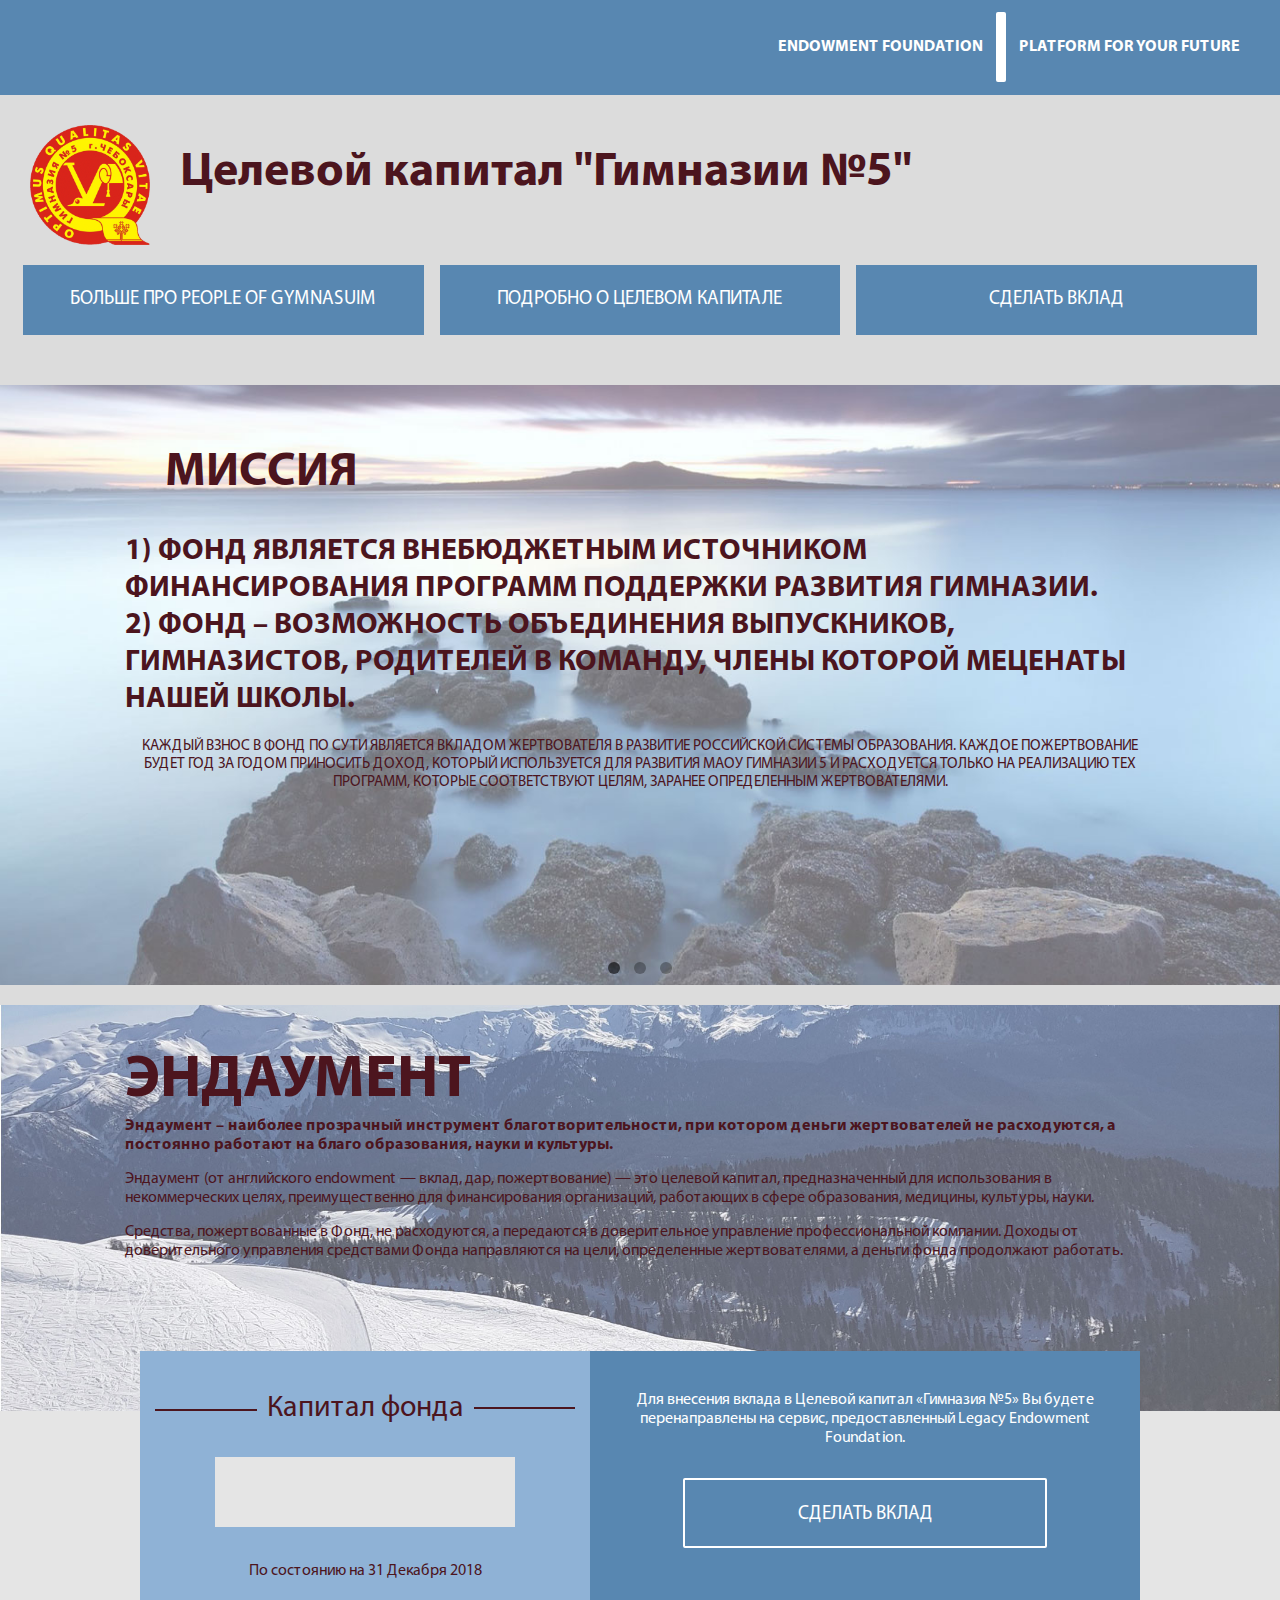
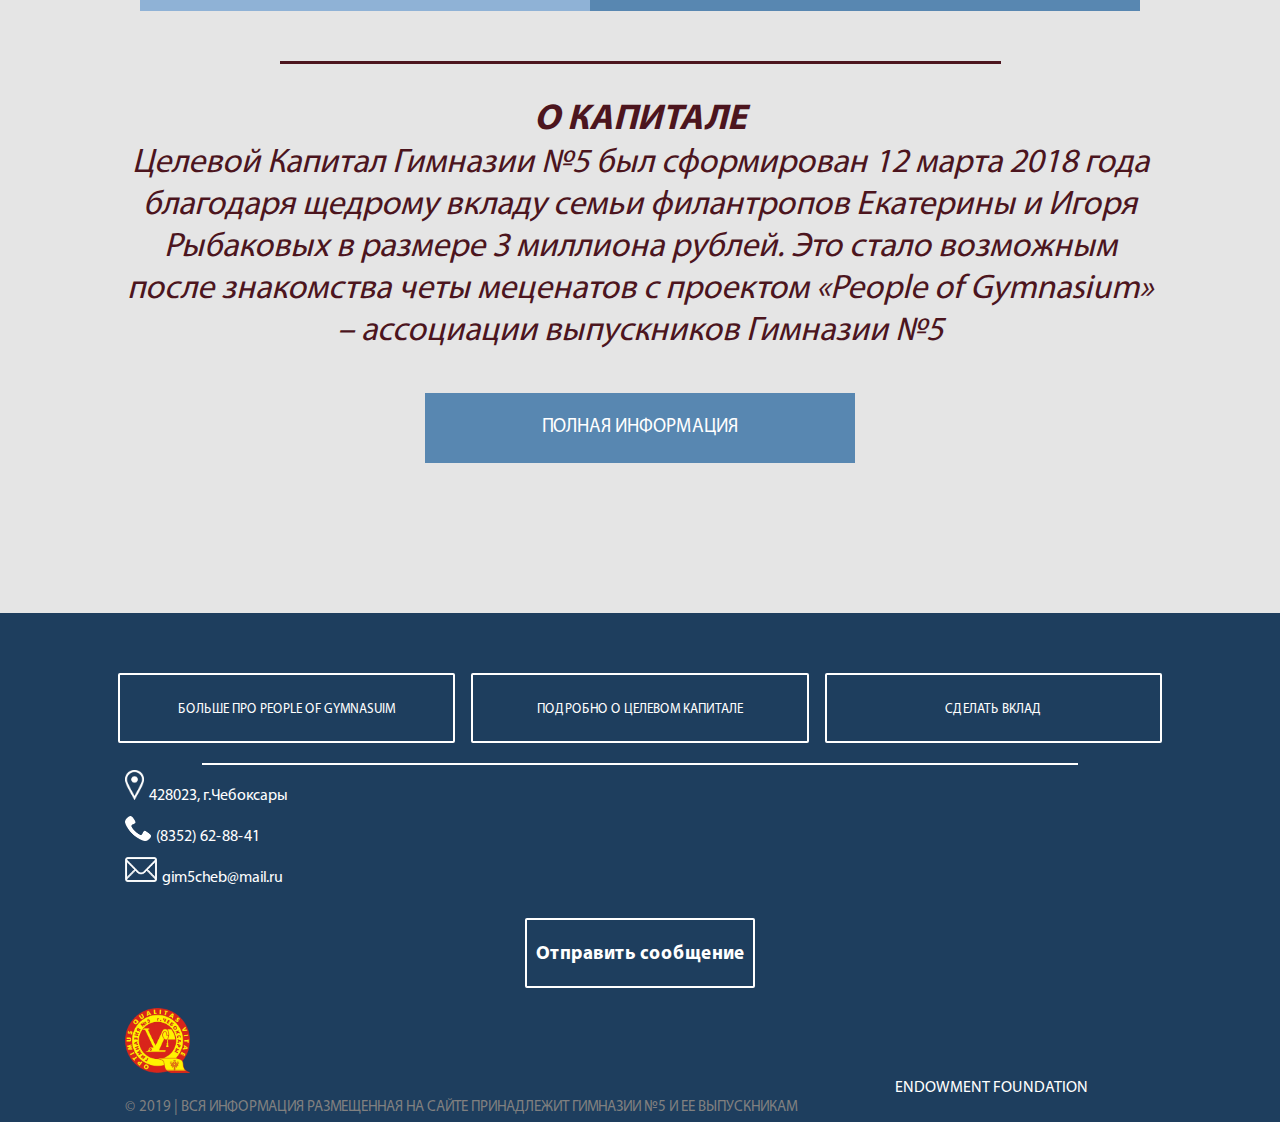
<file: index.html>
<!DOCTYPE html>
<html>

<head>
    <meta charset="utf-8" />
    <meta http-equiv="X-UA-Compatible" content="IE=edge">
    <title>Endowment</title>
    <meta name="viewport" content="width=device-width, initial-scale=1">
    <meta name="author" content="Svyatoslav Semenov, Alexey Ksienofontov">
    <meta name="keywords" content="">
    <meta name="description" content="Краткое описание страницы">
    <link rel="stylesheet" type="text/css" media="screen" href=".//style/kapital-index.css" />
    <link rel="stylesheet" href="style/owl.carousel.css">
    <link rel="stylesheet" href="style/owl.theme.css">
    <link rel="stylesheet" href="style/owl.transitions.css">
    <link rel="stylesheet" type="text/css" href="style/style.css">
    <link href=".//images/logo.ico" rel="shortcut icon" type="image/vnd.microsoft.icon">

	<script src="https://code.jquery.com/jquery-3.3.1.min.js" integrity="sha256-FgpCb/KJQlLNfOu91ta32o/NMZxltwRo8QtmkMRdAu8=" crossorigin="anonymous"></script>
	<script src="js/owl.carousel.min.js"></script>
</head>

<body class="kptl">
    <section id="kptl-header" class="kptl__header">
        <div>
            <a href="index.html">
                <h1 class="kptl__header--text">Endowment Foundation</h1>
                <div class="kptl__header--line"></div>
                <h1 class="kptl__header--text">Platform for your future</h1>
            </a>
        </div>
    </section>
    <section id="kptl-aboutheader" class="kptl__aboutheader">
        <div class="kptl__aboutheaderWrapper">
            <div class="kptl__grid">
                <div class="kptl__col kptl__col--aboutheaderImg">
                    <img class="kptl__headerImg">
                </div
                ><div class="kptl__col kptl__col--aboutheaderText">
                    <h1 class="kptl__h1">
                        Целевой капитал "Гимназии №5"
                    </h1>
                </div>
            </div>
            <div class="kptl__grid">
                <div class="kptl__col kptl__col--col3">
                    <a href="http://peopleofgymnasium.online/" target="_blank" class="btn btn__primary">Больше про People of Gymnasuim</a>
                </div><!-- 
                --><div class="kptl__col kptl__col--col3">
                    <a href="#kptl-about" class="btn btn__primary">Подробно о целевом капитале</a>
                </div><!-- 
                --><div class="kptl__col kptl__col--col3">
                    <a href="#kptl-deposit" class="btn btn__primary">Сделать вклад</a>
                </div>
            </div>
        </div>
    </section>
    <div id="slider" class="kptl__slider">
		<div class="slide">
            <section id="kptl-mission" class="kptl--section kptl__mission">
                <div class="kptl__missionWrapper">
                    <h2 class="kptl__mission--title">Миссия</h2>
                    <p>1) Фонд является внебюджетным источником финансирования программ поддержки развития Гимназии. <br>2) Фонд – возможность объединения выпускников, гимназистов, родителей в команду, члены которой меценаты нашей школы.</p>
                    <p class="kptl__mission--text">Каждый взнос в Фонд по сути является вкладом жертвователя в развитие российской системы образования. Каждое пожертвование будет год за годом приносить доход, который используется для развития МАОУ Гимназии 5 и расходуется только на реализацию тех программ, которые соответствуют целям, заранее определенным жертвователями.</p>
                </div>
            </section>
        </div>
		<div class="slide">
            <section id="kptl-mission" class="kptl--section kptl__mission">
                <div class="kptl__missionWrapper">
                    <h2 class="kptl__mission--title">Цели</h2>
                    <ul>
                        <li>1) Программа поддержки учителей по результатам опроса доноров Эндаумент фонда</li>
                        <li>2) Содействие подготовке, переподготовке и повышению квалификации педагогов в учебных и научных учреждениях, как в России, так и за рубежом.</li>
                    </ul>
                    <p class="kptl__mission--text">Каждый взнос в Фонд по сути является вкладом жертвователя в развитие российской системы образования. Каждое пожертвование будет год за годом приносить доход, который используется для развития МАОУ Гимназии 5 и расходуется только на реализацию тех программ, которые соответствуют целям, заранее определенным жертвователями.</p>
                </div>
            </section>
        </div>
		<div class="slide">
            <section id="kptl-mission" class="kptl--section kptl__mission">
                <div class="kptl__missionWrapper">
                    <h2 class="kptl__mission--title">Цели</h2>
                    <ul>
                        <li>1) Накопительная стипендия за результаты в олимпиадах, конкурсах, спортивных соревнования и прочее.</li>
                        <li>2) Спонсирование индивидуальных проектов, НПК.</li>
                        <li>3) Поддержка традиционных мероприятий, организуемых гимназистами (Ночь Гимназии, Турслет и т. д.)</li>
                    </ul>
                    <p class="kptl__mission--text">Каждый взнос в Фонд по сути является вкладом жертвователя в развитие российской системы образования. Каждое пожертвование будет год за годом приносить доход, который используется для развития МАОУ Гимназии 5 и расходуется только на реализацию тех программ, которые соответствуют целям, заранее определенным жертвователями.</p>
                </div>
            </section>
        </div>
    </div>
    <section class="kptl__indent"></section>
    <section id="kptl-endowment" class="kptl__endowment kptl--section">
        <div class="kptl__endowmentWrapper">
            <h2 class="kptl__h2">ЭНДАУМЕНТ</h2>
            <p class="kptl__p--1">Эндаумент – наиболее прозрачный инструмент благотворительности, при котором деньги жертвователей не расходуются, а постоянно работают на благо образования, науки и культуры.</p>
            <p class="kptl__p">Эндаумент (от английского endowment — вклад, дар, пожертвование) — это целевой капитал, предназначенный для использования в некоммерческих целях, преимущественно для финансирования организаций, работающих в сфере образования, медицины, культуры, науки.</p>
            <p class="kptl__p">Средства, пожертвованные в Фонд, не расходуются, а передаются в доверительное управление профессиональной компании. Доходы от доверительного управления средствами Фонда направляются на цели, определенные жертвователями, а деньги фонда продолжают работать.</p>
        </div>
    </section>
    <section class="kptl__info kptl--section">
        <div id="kptl-deposit" class="kptl__grid kptl__deposit">
            <div class="kptl__col kptl__col--fund">
                <div class="kptl--oHidden">
                    <h3><span class="kptl__fund">Капитал фонда</span></h3>
                </div>
                <div class="kptl__fundAmount">
                    <h2></h2>
                </div>
                <div>
                    <p>По состоянию на 31 Декабря 2018</p>
                </div>
            </div><!-- 
            --><div class="kptl__col kptl__col--invest">
                <div>
                    <p>Для внесения вклада в Целевой капитал «Гимназия №5» Вы будете перенаправлены на сервис, предоставленный Legacy Endowment Foundation.</p>
                </div>
                <a href="https://legacy-ef.com/?donateTo=177" target="_blank">
                    <div class="kptl__fundBtn">Сделать вклад</div>
                </a>                
            </div>
        </div>
        <div>
            <div class="kptl__divider"></div>
            <div id="kptl-about" class="kptl__aboutText">
                <h3 class="kptl__h3">О КАПИТАЛЕ</h3>
                <p>Целевой Капитал Гимназии №5 был сформирован 12 марта 2018 года благодаря щедрому вкладу семьи филантропов Екатерины и Игоря Рыбаковых в размере 3 миллиона рублей. Это стало возможным после знакомства четы меценатов с проектом «People of Gymnasium» – ассоциации выпускников Гимназии №5</p>
            </div>
        </div>
        <a href="info.html">
            <div class="kptl__infobtn">Полная информация</div>
        </a>
    </section>
    <section id="kptl-footer" class="kptl--section kptl__footer">
        <div class="kptl__grid">
            <div class="kptl__col kptl__col--col3">
                <a href="http://peopleofgymnasium.online/" target="_blank" class="btn btn__secondary">Больше про People of Gymnasuim</a>
            </div><!-- 
            --><div class="kptl__col kptl__col--col3">
                <a href="#kptl-about" class="btn btn__secondary">Подробно о целевом капитале</a>
            </div><!-- 
            --><div class="kptl__col kptl__col--col3">
                <a href="#kptl-deposit" class="btn btn__secondary">Сделать вклад</a>
            </div>
        </div>
        <div class="kptl__line"></div>
        <div class="kptl__contacts">
            <div>
                <a href="https://yandex.ru/maps/45/cheboksary/?ll=47.243622%2C56.136963&mode=search&oid=1118237461&ol=biz&sctx=ZAAAAAgCEAAaKAoSCS%2FbTlsjoEdAERiUaTS5EkxAEhIJZcdGIF7X1T8Ra0QwDi4duz8iBAABAgQoCjAAOLOe1P7bh%2BnLiAFALUgBVc3MzD5YAGoCcnVwAJ0BzczMPaABAKgBAA%3D%3D&sll=47.243622%2C56.136963&source=serp_navig&sspn=0.031543%2C0.009741&text=%D0%B3%D0%B8%D0%BC%D0%BD%D0%B0%D0%B7%D0%B8%D1%8F%205%20%D1%87%D0%B5%D0%B1%D0%BE%D0%BA%D1%81%D0%B0%D1%80%D1%8B&z=16" target="_blank" rel="noopener" class="kptl__connection"><img class="kptl__footer--img1">428023, г.Чебоксары</a>
            </div>
            <div>
                <a href="tel:+7(8352)62-88-41" class="kptl__connection"><img class="kptl__footer--img2">(8352) 62-88-41</a>
            </div>
            <div>
                <a href="mailto:gim5cheb@mail.ru" class="kptl__connection"><img class="kptl__footer--img3">gim5cheb@mail.ru</a>
            </div>            
        </div>
        <div class="kptl__footer--href">
            <a href="mailto:gim5cheb@mail.ru" class="kptl__footer--btn">Отправить сообщение</a>
        </div>
        <div>
            <img class="kptl__footer--logo">
            <h3 class="kptl__footer--title">Endowment foundation</h3>
            <p class="kptl__footer--text">© 2019 | Вся информация размещенная на сайте принадлежит гимназии №5 и ее выпускникам</p>
        </div>
    </section>
	<script type="text/javascript" src="js/script.js"></script>
</body>

</html>
</file>
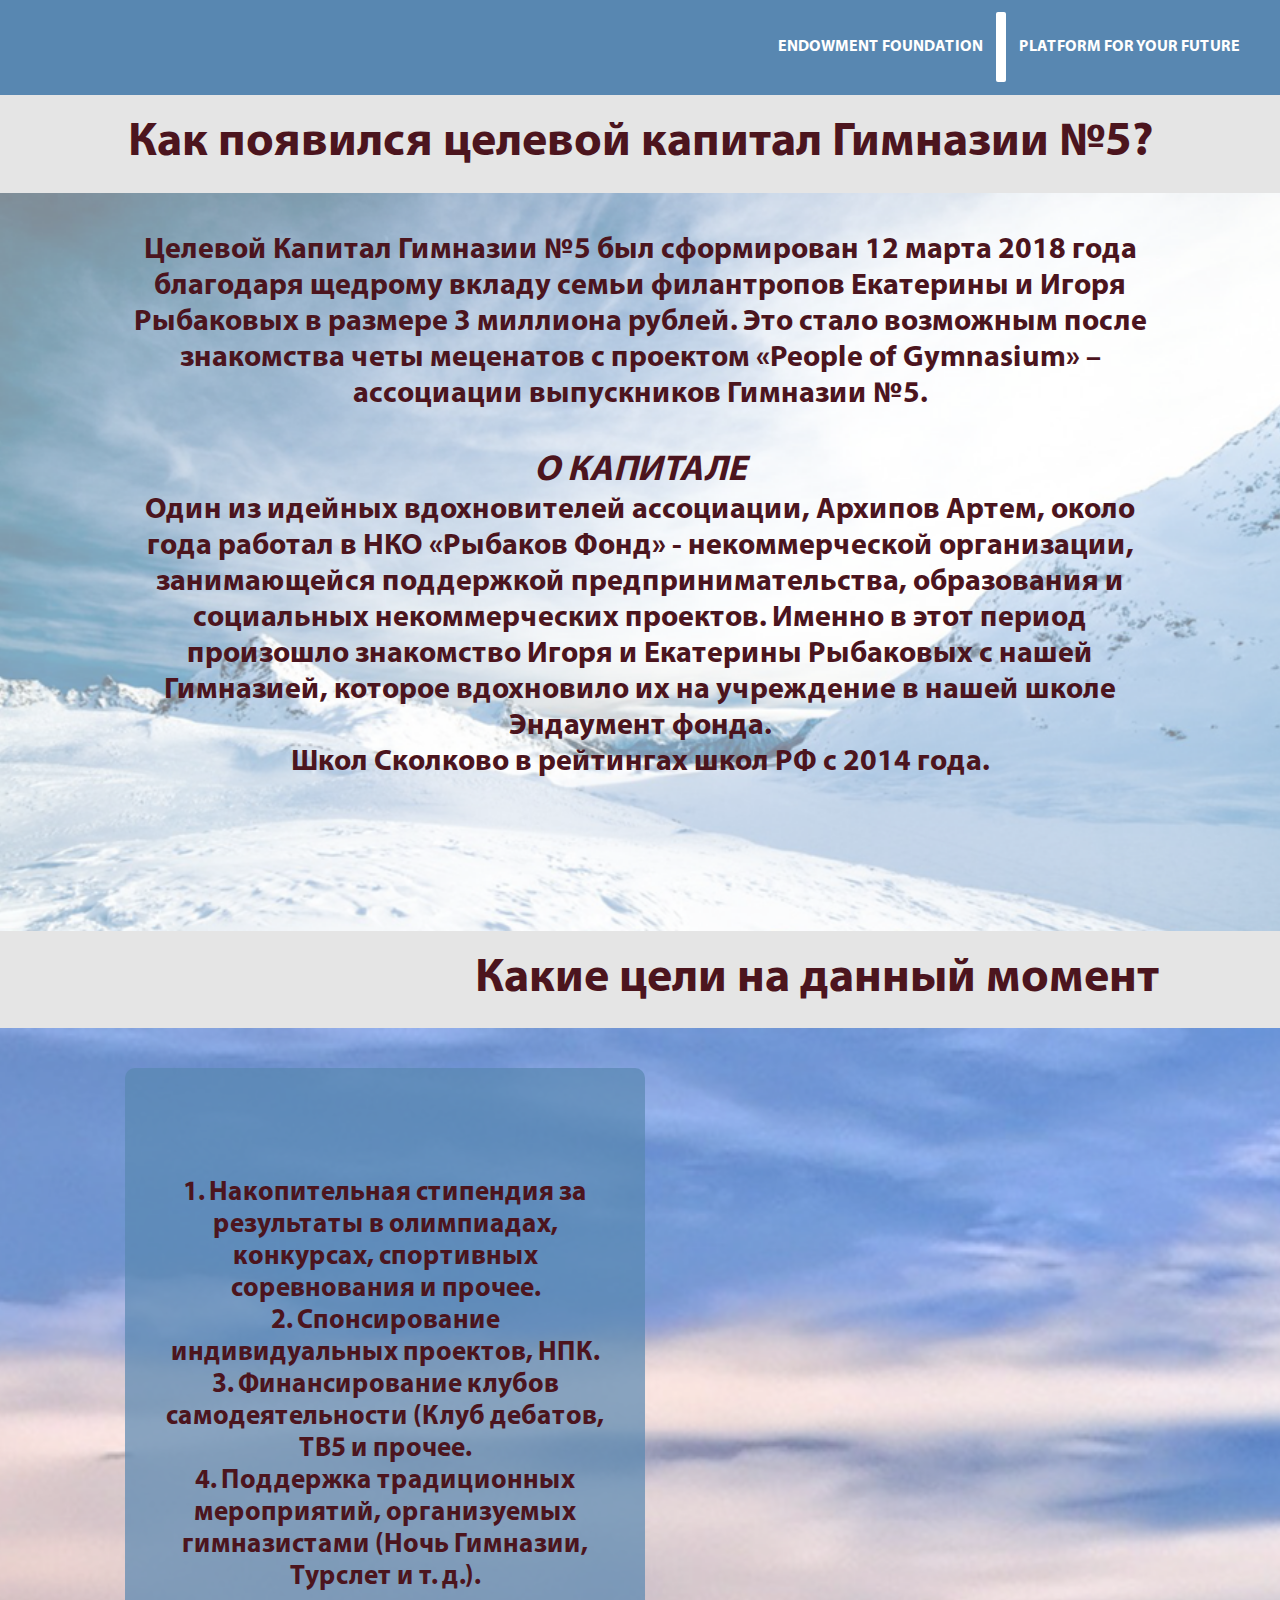
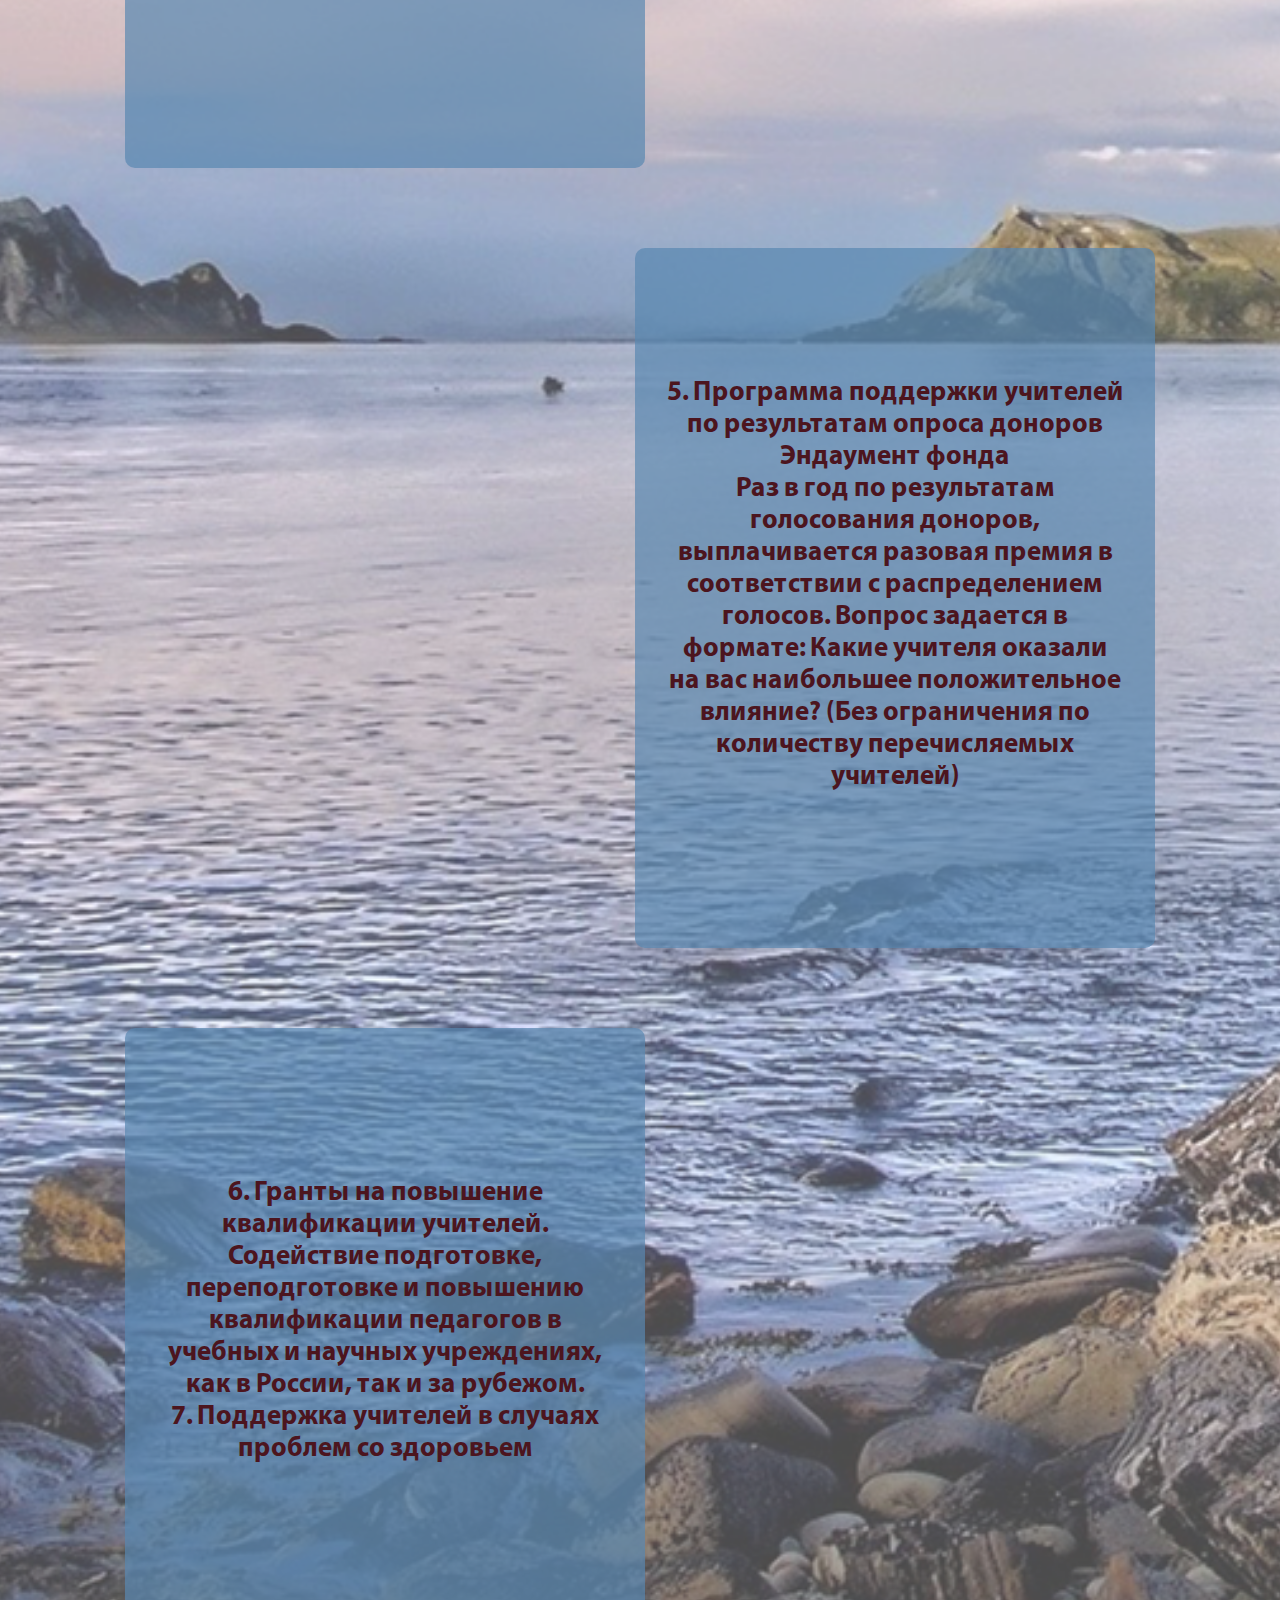
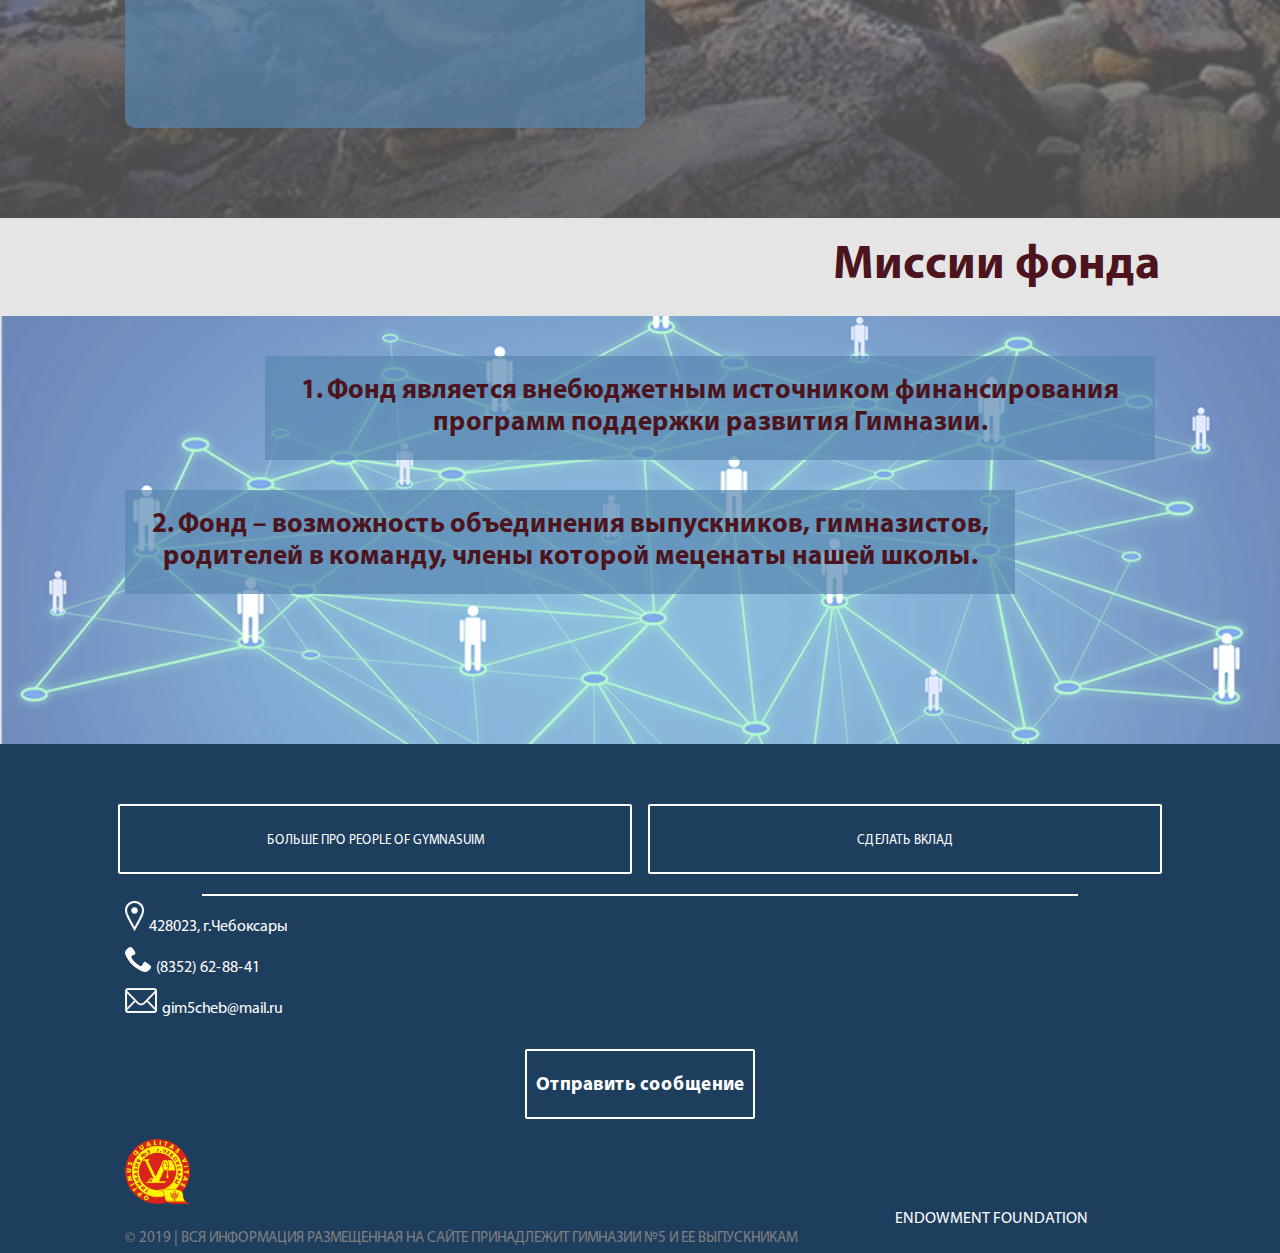
<file: info.html>
<!DOCTYPE html>
<html>
<head>
    <meta charset="utf-8" />
    <meta http-equiv="X-UA-Compatible" content="IE=edge">
    <title>О фонде</title>
    <meta name="viewport" content="width=device-width, initial-scale=1">
    <meta name="author" content="Svyatoslav Semenov, Alexey Ksienofontov">
    <meta name="keywords" content="">
    <meta name="description" content="Краткое описание страницы">
    <link rel="stylesheet" type="text/css" media="screen" href=".//style/kapital-index.css" />
    <link rel="stylesheet" href="style/owl.carousel.css">
    <link rel="stylesheet" href="style/owl.theme.css">
    <link rel="stylesheet" href="style/owl.transitions.css">
    <link rel="stylesheet" type="text/css" href="style/style.css">
    <link href=".//images/logo.ico" rel="shortcut icon" type="image/vnd.microsoft.icon">

	<script src="https://code.jquery.com/jquery-3.3.1.min.js" integrity="sha256-FgpCb/KJQlLNfOu91ta32o/NMZxltwRo8QtmkMRdAu8=" crossorigin="anonymous"></script>
	<script src="js/owl.carousel.min.js"></script>
</head>
<body class="kptl">
    <section id="kptl-header" class="kptl__header">
        <div>
            <a href="index.html" title="Переход на главную страницу">
                <h1 class="kptl__header--text">Endowment Foundation</h1>
                <div class="kptl__header--line"></div>
                <h1 class="kptl__header--text">Platform for your future</h1>
            </a>
        </div>
    </section>
    <section id="title" class="kptl__info__title">
        <h1 class="kptl__info__h1">Как появился целевой капитал Гимназии №5?</h1>
    </section>
    <section id="about" class="kptl__info__about kptl--section">
        <div class="kptl__info__about--background">
            <h3>Целевой Капитал Гимназии №5 был сформирован 12 марта 2018 года благодаря щедрому вкладу семьи филантропов Екатерины и Игоря Рыбаковых в размере 3 миллиона рублей. Это стало возможным после знакомства четы меценатов с проектом «People of Gymnasium» – ассоциации выпускников Гимназии №5. </h3>
            <br>
            <h2 class="kptl__info__h3">О капитале</h2>
            <h3>Один из идейных вдохновителей ассоциации, Архипов Артем, около года работал в НКО «Рыбаков Фонд» - некоммерческой организации, занимающейся поддержкой предпринимательства, образования и социальных некоммерческих проектов. Именно в этот период произошло знакомство Игоря и Екатерины Рыбаковых с нашей Гимназией, которое вдохновило их на учреждение в нашей школе Эндаумент фонда.<br>Школ Сколково в рейтингах школ РФ с 2014 года.</h3>
        </div>
    </section>
    <section id="purpose-title" class="kptl__info__title">
        <h2 class="kptl__info__h2">Какие цели на данный момент</h2>
    </section>
    <section id="purpose" class="kptl--section kptl__info__purpose">
        <div class="kptl__info__purpose__block1">
            <p>1. Накопительная стипендия за результаты в олимпиадах, конкурсах, спортивных соревнования и прочее.<br>2. Спонсирование индивидуальных проектов, НПК.<br>3. Финансирование клубов самодеятельности (Клуб дебатов, ТВ5 и прочее.<br>4. Поддержка традиционных мероприятий, организуемых гимназистами (Ночь Гимназии, Турслет и т. д.).</p>
        </div>
        <div class="kptl__info__purpose__block2">
            <p>5. Программа поддержки учителей по результатам опроса доноров Эндаумент фонда<br>Раз в год по результатам голосования доноров, выплачивается разовая премия в соответствии с распределением голосов. Вопрос задается в формате: Какие учителя оказали на вас наибольшее положительное влияние? (Без ограничения по количеству перечисляемых учителей)</p>
        </div>
        <div class="kptl__info__purpose__block3">
            <p>6. Гранты на повышение квалификации учителей. Содействие подготовке, переподготовке и повышению квалификации педагогов в учебных и научных учреждениях, как в России, так и за рубежом.<br>7. Поддержка учителей в случаях проблем со здоровьем</p>
        </div>
    </section>
    <section id="mission-title" class="kptl__info__title">
        <h2 class="kptl__info__h2">Миссии фонда</h2>
    </section>
    <section id="mission" class="kptl--section kptl__info__mission">
        <div class="kptl__info__mission__block1">
            <p>1. Фонд является внебюджетным источником финансирования программ поддержки развития Гимназии.</p>
        </div>
        <div class="kptl__info__mission__block2">
            <p>2. Фонд – возможность объединения выпускников, гимназистов, родителей в команду, члены которой меценаты нашей школы.</p>
        </div>
    </section>
    <section id="kptl-footer" class="kptl--section kptl__footer">
        <div class="kptl__grid">
            <div class="kptl__col kptl__col--col2">
                <a href="http://peopleofgymnasium.online/" target="_blank" class="btn btn__secondary">Больше про People of Gymnasuim</a>
            </div><!-- 
            --><div class="kptl__col kptl__col--col2">
                <a href="index.html#kptl-deposit" class="btn btn__secondary">Сделать вклад</a>
            </div>
        </div>
        <div class="kptl__line"></div>
        <div class="kptl__contacts">
            <div>
                <a href="https://yandex.ru/maps/45/cheboksary/?ll=47.243622%2C56.136963&mode=search&oid=1118237461&ol=biz&sctx=ZAAAAAgCEAAaKAoSCS%2FbTlsjoEdAERiUaTS5EkxAEhIJZcdGIF7X1T8Ra0QwDi4duz8iBAABAgQoCjAAOLOe1P7bh%2BnLiAFALUgBVc3MzD5YAGoCcnVwAJ0BzczMPaABAKgBAA%3D%3D&sll=47.243622%2C56.136963&source=serp_navig&sspn=0.031543%2C0.009741&text=%D0%B3%D0%B8%D0%BC%D0%BD%D0%B0%D0%B7%D0%B8%D1%8F%205%20%D1%87%D0%B5%D0%B1%D0%BE%D0%BA%D1%81%D0%B0%D1%80%D1%8B&z=16" target="_blank" rel="noopener" class="kptl__connection"><img class="kptl__footer--img1">428023, г.Чебоксары</a>
            </div>
            <div>
                <a href="tel:+7(8352)62-88-41" class="kptl__connection"><img class="kptl__footer--img2">(8352) 62-88-41</a>
            </div>
            <div>
                <a href="mailto:gim5cheb@mail.ru" class="kptl__connection"><img class="kptl__footer--img3">gim5cheb@mail.ru</a>
            </div>            
        </div>
        <div class="kptl__footer--href">
            <a href="mailto:gim5cheb@mail.ru" class="kptl__footer--btn">Отправить сообщение</a>
        </div>
        <div>
            <img class="kptl__footer--logo">
            <h3 class="kptl__footer--title">Endowment foundation</h3>
            <p class="kptl__footer--text">© 2019 | Вся информация размещенная на сайте принадлежит гимназии №5 и ее выпускникам</p>
        </div>
    </section>
</body>
</html>
</file>
